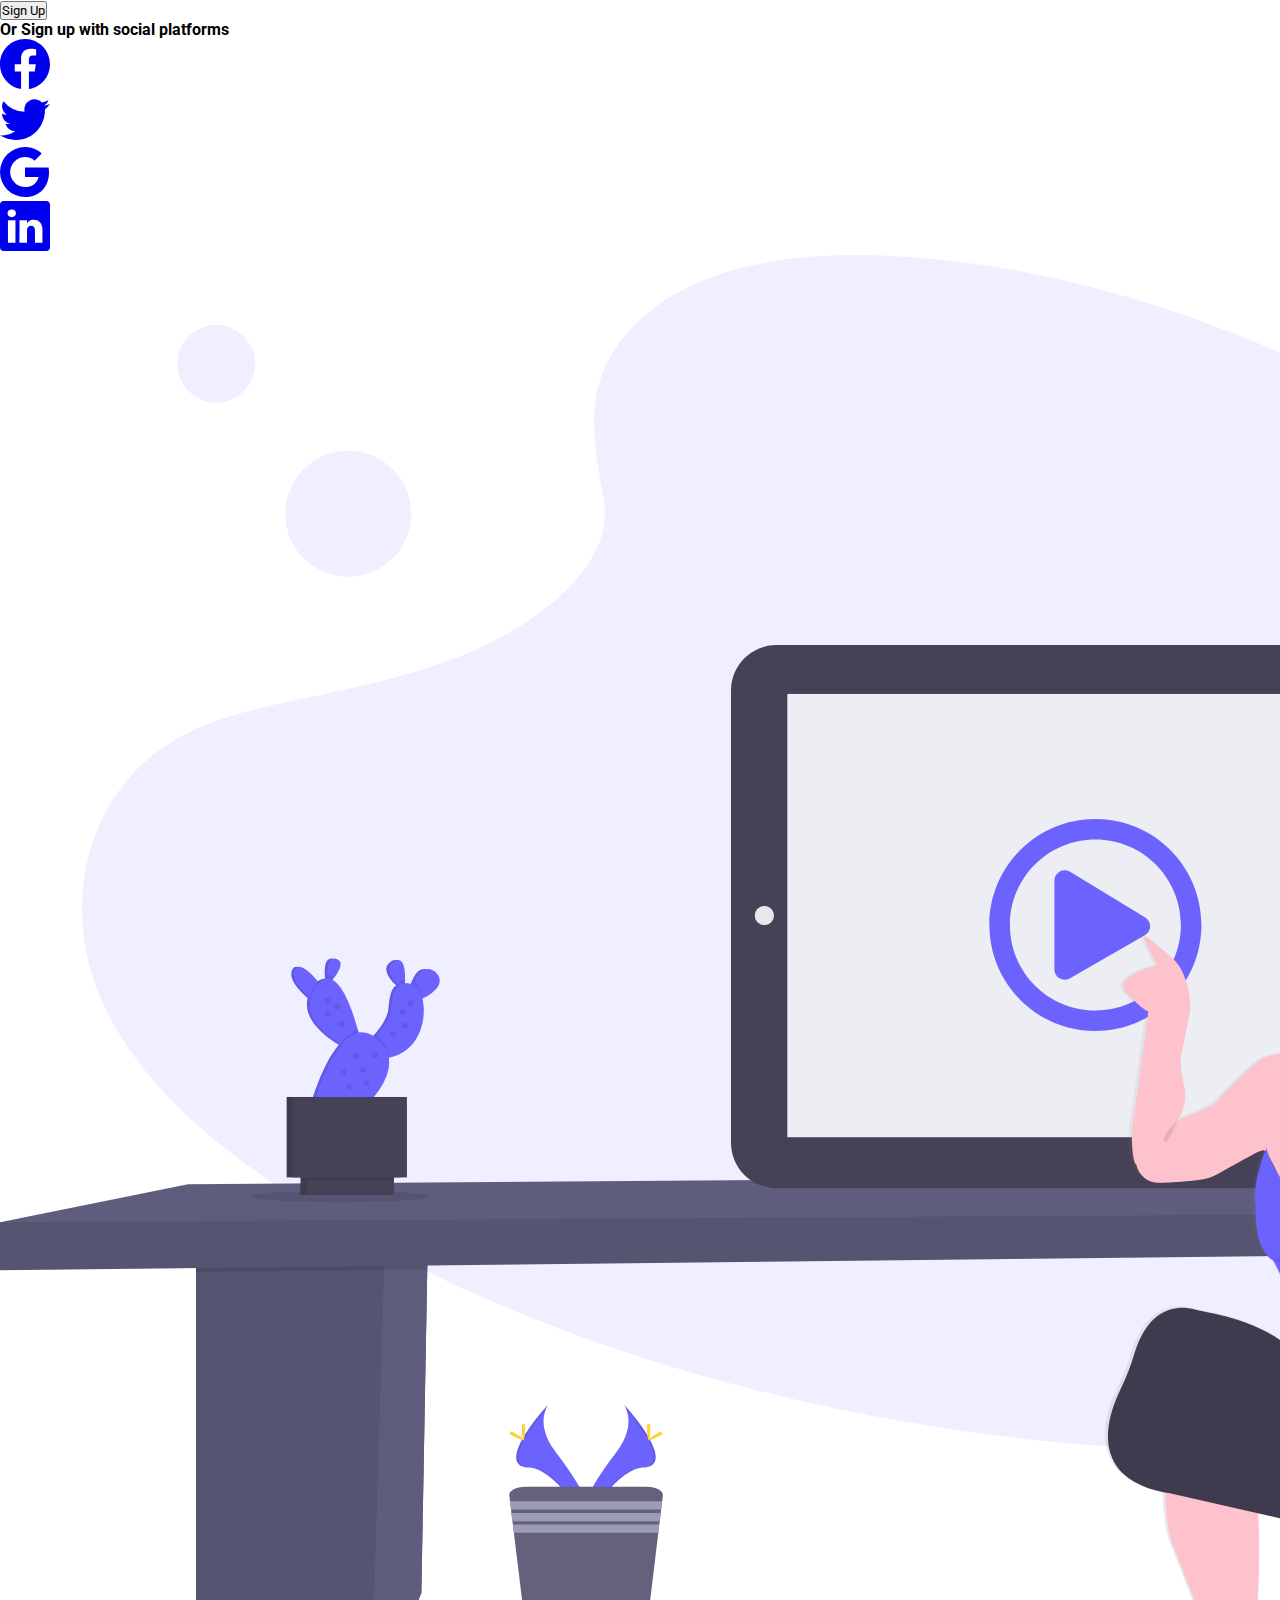
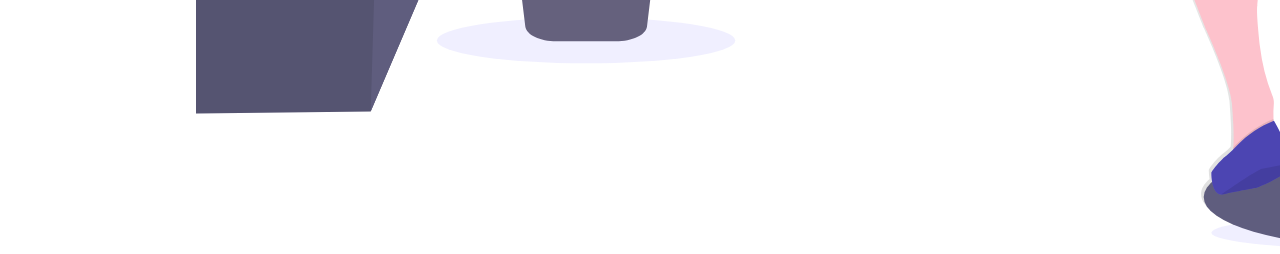
<file: index.html>
<!DOCTYPE html>
<html lang="en">
<head>
    <meta charset="UTF-8">
    <meta name="viewport" content="width=device-width, initial-scale=1.0">
    
    <!-- Roboto styles 300, 400, and 500 -->
    <link rel="preconnect" href="https://fonts.googleapis.com">
    <link rel="preconnect" href="https://fonts.gstatic.com" crossorigin>
    <link href="https://fonts.googleapis.com/css2?family=Roboto:wght@300;400;500&display=swap" rel="stylesheet">
    
    
    <link rel="stylesheet" href="styles.css">
    <title>Sign Up</title>
</head>
<body>
    <!-- Image/Large Flexbox (Sarah) -->
    <div class="page-layout">
        <div class="left-side">
            <!-- Sign Up Input Fields (Marina) -->
            <div>

            </div>
            
            <!-- Sign Up Button/Social Media (Tony) -->
            <div>
                <div class="grid_item2">
                    <div class="flex_container1">
                        <div class="flex_item1">
                            <button class="button_sign_up">Sign Up</button>
                        </div>
                        <div class="flex_item1">
                            <div class="sign_up_txt"><b>Or Sign up with social platforms</b></div>
                        </div>
                        <div class="flex_item1">
                            <div class="flex_container2">
                                <div class="flex_item2">
                                    <a href="https://www.facebook.com/">
                                        <svg xmlns="http://www.w3.org/2000/svg" width="50" height="50" fill="currentColor" class="bi bi-facebook" viewBox="0 0 16 16">
                                        <path d="M16 8.049c0-4.446-3.582-8.05-8-8.05C3.58 0-.002 3.603-.002 8.05c0 4.017 2.926 7.347 6.75 7.951v-5.625h-2.03V8.05H6.75V6.275c0-2.017 1.195-3.131 3.022-3.131.876 0 1.791.157 1.791.157v1.98h-1.009c-.993 0-1.303.621-1.303 1.258v1.51h2.218l-.354 2.326H9.25V16c3.824-.604 6.75-3.934 6.75-7.951"/>
                                        </svg>
                                    </a>
                                </div>
                                <div class="flex_item2">
                                    <a href="https://twitter.com/">
                                        <svg xmlns="http://www.w3.org/2000/svg" width="50" height="50" fill="currentColor" class="bi bi-twitter" viewBox="0 0 16 16">
                                        <path d="M5.026 15c6.038 0 9.341-5.003 9.341-9.334q.002-.211-.006-.422A6.7 6.7 0 0 0 16 3.542a6.7 6.7 0 0 1-1.889.518 3.3 3.3 0 0 0 1.447-1.817 6.5 6.5 0 0 1-2.087.793A3.286 3.286 0 0 0 7.875 6.03a9.32 9.32 0 0 1-6.767-3.429 3.29 3.29 0 0 0 1.018 4.382A3.3 3.3 0 0 1 .64 6.575v.045a3.29 3.29 0 0 0 2.632 3.218 3.2 3.2 0 0 1-.865.115 3 3 0 0 1-.614-.057 3.28 3.28 0 0 0 3.067 2.277A6.6 6.6 0 0 1 .78 13.58a6 6 0 0 1-.78-.045A9.34 9.34 0 0 0 5.026 15"/>
                                        </svg>
                                    </a>
                                </div>
                                <div class="flex_item2">
                                    <a href="https://www.google.com/">
                                        <svg xmlns="http://www.w3.org/2000/svg" width="50" height="50" fill="currentColor" class="bi bi-google" viewBox="0 0 16 16">
                                        <path d="M15.545 6.558a9.4 9.4 0 0 1 .139 1.626c0 2.434-.87 4.492-2.384 5.885h.002C11.978 15.292 10.158 16 8 16A8 8 0 1 1 8 0a7.7 7.7 0 0 1 5.352 2.082l-2.284 2.284A4.35 4.35 0 0 0 8 3.166c-2.087 0-3.86 1.408-4.492 3.304a4.8 4.8 0 0 0 0 3.063h.003c.635 1.893 2.405 3.301 4.492 3.301 1.078 0 2.004-.276 2.722-.764h-.003a3.7 3.7 0 0 0 1.599-2.431H8v-3.08z"/>
                                        </svg>
                                    </a>
                                </div>
                                <div class="flex_item2">
                                    <a href="https://www.linkedin.com/">
                                        <svg xmlns="http://www.w3.org/2000/svg" width="50" height="50" fill="currentColor" class="bi bi-linkedin" viewBox="0 0 16 16">
                                        <path d="M0 1.146C0 .513.526 0 1.175 0h13.65C15.474 0 16 .513 16 1.146v13.708c0 .633-.526 1.146-1.175 1.146H1.175C.526 16 0 15.487 0 14.854zm4.943 12.248V6.169H2.542v7.225zm-1.2-8.212c.837 0 1.358-.554 1.358-1.248-.015-.709-.52-1.248-1.342-1.248S2.4 3.226 2.4 3.934c0 .694.521 1.248 1.327 1.248zm4.908 8.212V9.359c0-.216.016-.432.08-.586.173-.431.568-.878 1.232-.878.869 0 1.216.662 1.216 1.634v3.865h2.401V9.25c0-2.22-1.184-3.252-2.764-3.252-1.274 0-1.845.7-2.165 1.193v.025h-.016l.016-.025V6.169h-2.4c.03.678 0 7.225 0 7.225z"/>
                                        </svg>
                                    </a>
                                </div>
                            </div>
                        </div>
                    </div>
                </div>
            </div>
        </div>
        <img src="Group 10@2x.png" alt="Woman signing into a computer">
    </div>
</body>
</html>
</file>
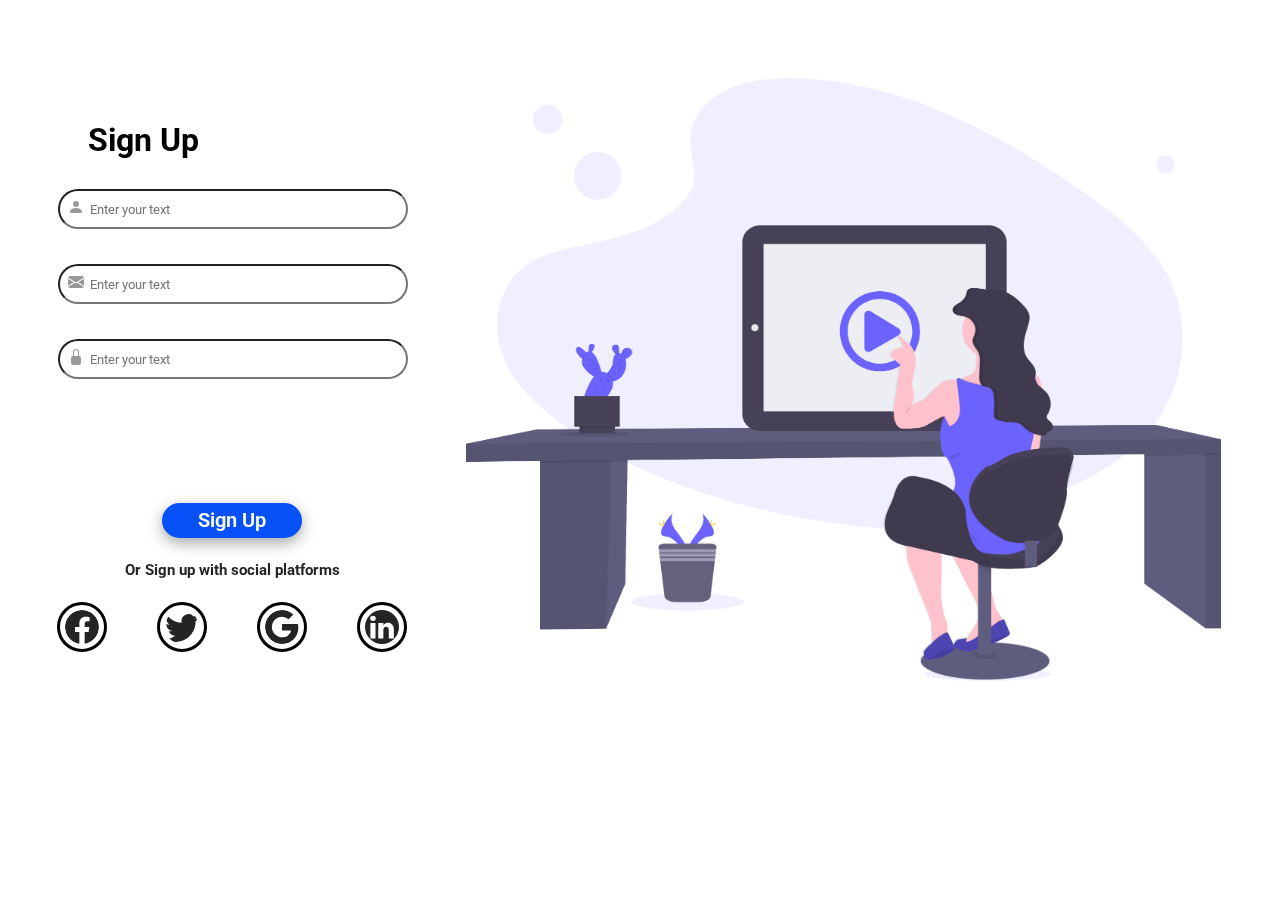
<file: pages/index.html>
<!DOCTYPE html>
<html lang="en">
<head>
    <meta charset="UTF-8">
    <meta name="viewport" content="width=device-width, initial-scale=1.0">
    
    <!-- Roboto styles 300, 400, and 500 -->
    <link rel="preconnect" href="https://fonts.googleapis.com">
    <link rel="preconnect" href="https://fonts.gstatic.com" crossorigin>
    <link href="https://fonts.googleapis.com/css2?family=Roboto:wght@300;400;500&display=swap" rel="stylesheet">
    <link rel="stylesheet" href="styles.css">

    <link rel="icon" href="/images/logo.png" type="image/x-icon">
    <title>DoubleTap Sign Up</title>
</head>
<body>
    <!-- Image/Large Flexbox (Sarah) -->
    <div class="page-layout">
        <div class="left-side">
            <!-- Sign Up Input Fields (Marina) -->
            <div class="signup_section">
                <h1 class="signup_header"> Sign Up </h1>
                <div>
                    <div class="input-container">
                        <i class="icon"><svg xmlns="http://www.w3.org/2000/svg" width="16" height="16" fill="currentColor" class="bi bi-person-fill" viewBox="0 0 16 16">
                            <path d="M3 14s-1 0-1-1 1-4 6-4 6 3 6 4-1 1-1 1zm5-6a3 3 0 1 0 0-6 3 3 0 0 0 0 6"/>
                          </svg></i>
                        <input class="signup_inputs" type="text" placeholder="Enter your text">
                    </div>
                    <div class="input-container">
                        <i class="icon"><svg xmlns="http://www.w3.org/2000/svg" width="16" height="16" fill="currentColor" class="bi bi-envelope-fill" viewBox="0 0 16 16">
                            <path d="M.05 3.555A2 2 0 0 1 2 2h12a2 2 0 0 1 1.95 1.555L8 8.414zM0 4.697v7.104l5.803-3.558zM6.761 8.83l-6.57 4.027A2 2 0 0 0 2 14h12a2 2 0 0 0 1.808-1.144l-6.57-4.027L8 9.586zm3.436-.586L16 11.801V4.697z"/>
                          </svg></i>
                        <input class="signup_inputs" type="text" placeholder="Enter your text">
                    </div>
                    <div class="input-container">
                        <i class="icon"><svg xmlns="http://www.w3.org/2000/svg" width="16" height="16" fill="currentColor" class="bi bi-lock-fill" viewBox="0 0 16 16">
                            <path d="M8 1a2 2 0 0 1 2 2v4H6V3a2 2 0 0 1 2-2m3 6V3a3 3 0 0 0-6 0v4a2 2 0 0 0-2 2v5a2 2 0 0 0 2 2h6a2 2 0 0 0 2-2V9a2 2 0 0 0-2-2"/>
                          </svg></i>
                        <input class="signup_inputs" type="text" placeholder="Enter your text">
                    </div>
                </div>
            </div>
            <!-- Sign Up Button/Social Media (Tony) -->
            <div class="Tony">
                <div class="flex_container1">
                    <div class="flex_item1">
                        <button class="button_sign_up">Sign Up</button>
                    </div>
                    <div class="flex_item1">
                        <div class="sign_up_txt"><b>Or Sign up with social platforms</b></div>
                    </div>
                    <div class="flex_item1">
                        <div class="flex_container2">
                            <div class="flex_item2">
                                <a href="https://www.facebook.com/">
                                    <svg class="social" xmlns="http://www.w3.org/2000/svg" width="50" height="50" fill="currentColor" class="bi bi-facebook" viewBox="0 0 16 16">
                                    <path d="M16 8.049c0-4.446-3.582-8.05-8-8.05C3.58 0-.002 3.603-.002 8.05c0 4.017 2.926 7.347 6.75 7.951v-5.625h-2.03V8.05H6.75V6.275c0-2.017 1.195-3.131 3.022-3.131.876 0 1.791.157 1.791.157v1.98h-1.009c-.993 0-1.303.621-1.303 1.258v1.51h2.218l-.354 2.326H9.25V16c3.824-.604 6.75-3.934 6.75-7.951"/>
                                    </svg>
                                </a>
                            </div>
                            <div class="flex_item2">
                                <a href="https://twitter.com/">
                                    <svg class="social" xmlns="http://www.w3.org/2000/svg" width="50" height="50" fill="currentColor" class="bi bi-twitter" viewBox="0 0 16 16">
                                    <path d="M5.026 15c6.038 0 9.341-5.003 9.341-9.334q.002-.211-.006-.422A6.7 6.7 0 0 0 16 3.542a6.7 6.7 0 0 1-1.889.518 3.3 3.3 0 0 0 1.447-1.817 6.5 6.5 0 0 1-2.087.793A3.286 3.286 0 0 0 7.875 6.03a9.32 9.32 0 0 1-6.767-3.429 3.29 3.29 0 0 0 1.018 4.382A3.3 3.3 0 0 1 .64 6.575v.045a3.29 3.29 0 0 0 2.632 3.218 3.2 3.2 0 0 1-.865.115 3 3 0 0 1-.614-.057 3.28 3.28 0 0 0 3.067 2.277A6.6 6.6 0 0 1 .78 13.58a6 6 0 0 1-.78-.045A9.34 9.34 0 0 0 5.026 15"/>
                                    </svg>
                                </a>
                            </div>
                            <div class="flex_item2">
                                <a href="https://www.google.com/">
                                    <svg class="social" xmlns="http://www.w3.org/2000/svg" width="50" height="50" fill="currentColor" class="bi bi-google" viewBox="0 0 16 16">
                                    <path d="M15.545 6.558a9.4 9.4 0 0 1 .139 1.626c0 2.434-.87 4.492-2.384 5.885h.002C11.978 15.292 10.158 16 8 16A8 8 0 1 1 8 0a7.7 7.7 0 0 1 5.352 2.082l-2.284 2.284A4.35 4.35 0 0 0 8 3.166c-2.087 0-3.86 1.408-4.492 3.304a4.8 4.8 0 0 0 0 3.063h.003c.635 1.893 2.405 3.301 4.492 3.301 1.078 0 2.004-.276 2.722-.764h-.003a3.7 3.7 0 0 0 1.599-2.431H8v-3.08z"/>
                                    </svg>
                                </a>
                            </div>
                            <div class="flex_item2">
                                <a href="https://www.linkedin.com/">
                                    <svg  class="social" xmlns="http://www.w3.org/2000/svg" width="50" height="50" fill="currentColor" class="bi bi-linkedin" viewBox="0 0 16 16">
                                    <path d="M0 1.146C0 .513.526 0 1.175 0h13.65C15.474 0 16 .513 16 1.146v13.708c0 .633-.526 1.146-1.175 1.146H1.175C.526 16 0 15.487 0 14.854zm4.943 12.248V6.169H2.542v7.225zm-1.2-8.212c.837 0 1.358-.554 1.358-1.248-.015-.709-.52-1.248-1.342-1.248S2.4 3.226 2.4 3.934c0 .694.521 1.248 1.327 1.248zm4.908 8.212V9.359c0-.216.016-.432.08-.586.173-.431.568-.878 1.232-.878.869 0 1.216.662 1.216 1.634v3.865h2.401V9.25c0-2.22-1.184-3.252-2.764-3.252-1.274 0-1.845.7-2.165 1.193v.025h-.016l.016-.025V6.169h-2.4c.03.678 0 7.225 0 7.225z"/>
                                    </svg>
                                </a>
                            </div>
                        </div>
                    </div>
                </div>

            </div>
        </div>
        <img src="/images/Group 10@2x.png" alt="Woman signing into a computer">
    </div>
</body>
</html>
</file>
<file: styles.css>
* {
    box-sizing: border-box;
    margin: 0;
    padding: 0;
    font-family: 'Roboto', sans-serif;
}
</file>
<file: pages/styles.css>
* {
    box-sizing: border-box;
    margin: 0;
    padding: 0;
    font-family: 'Roboto', sans-serif;
}

.page-layout {
    display: flex;
    position: fixed;
    justify-content: left;
    align-items: center;
    width: 100%;
    max-width: 1300px;
    margin: 3%;
}

.left-side {
    width: 30%;
    min-width: 388px;
}

img {
    width: 700px;
    padding: 40px;
    flex-grow: 0.7;
}

.flex_container1 {
    display: flex;
    flex-direction: column;
    align-items: center;
}

.flex_item1 {
    margin: 3%;

}

.sign_up_txt {
    font-size: 15px;
    color: #242424;
}

.button_sign_up {
    height: 35px;
    width: 140px;
    border-radius: 50px;
    border: 2px solid #0850F8;
    font-size: 20px;
    font-weight: 600;
    background-color: #0850F8;
    color: white;
    box-shadow: rgba(0, 0, 0, 0.35) 0px 5px 15px;
}

.flex_container2 {
    display: flex;
    width: 500px;
    justify-content: center;

}

.flex_item2 {
    margin: 0% 5%;
}

.social {
    border: 3px solid black;
    border-radius: 50%;
    padding: 5px;
    color: #242424;
}

.signup_inputs{
    display: block; 
    margin-bottom: 35px; 
    border-radius: 20px; 
    height: 40px;
    width: 350px;
}

.signup_header{
    padding-top: 30px;
    padding-bottom: 30px;
    margin-left: 30px;
}

.signup_section{
    margin-left: 20px;
    height: 400px;
}

.input-container {
  position: relative;
}

.icon {
  position: absolute;
  left: 10px; /* Adjust the left positioning of the icon */
  top: 50%;
  transform: translateY(-50%);
  color: #999; /* Adjust the color of the icon */
}

input {
  padding-left: 30px; /* Adjust the left padding to make space for the icon */
}

.test1 {
    background-image: url("../images/user_icon.svg");
    background-size: 30px 30px;
    width: 30px;
    height: 30px;
}

@media (max-width: 500px) {
    .page-layout {
        flex-direction: column;
        justify-content: top;
        margin: 0;
    }

    .left-side {
        min-width: none;
    }

    img {
        width: 100%;
        min-width: 100px;
    }

    .signup_section {
        height: auto;
    }

    .flex_container2 {
        width: auto;
    }
}
</file>
